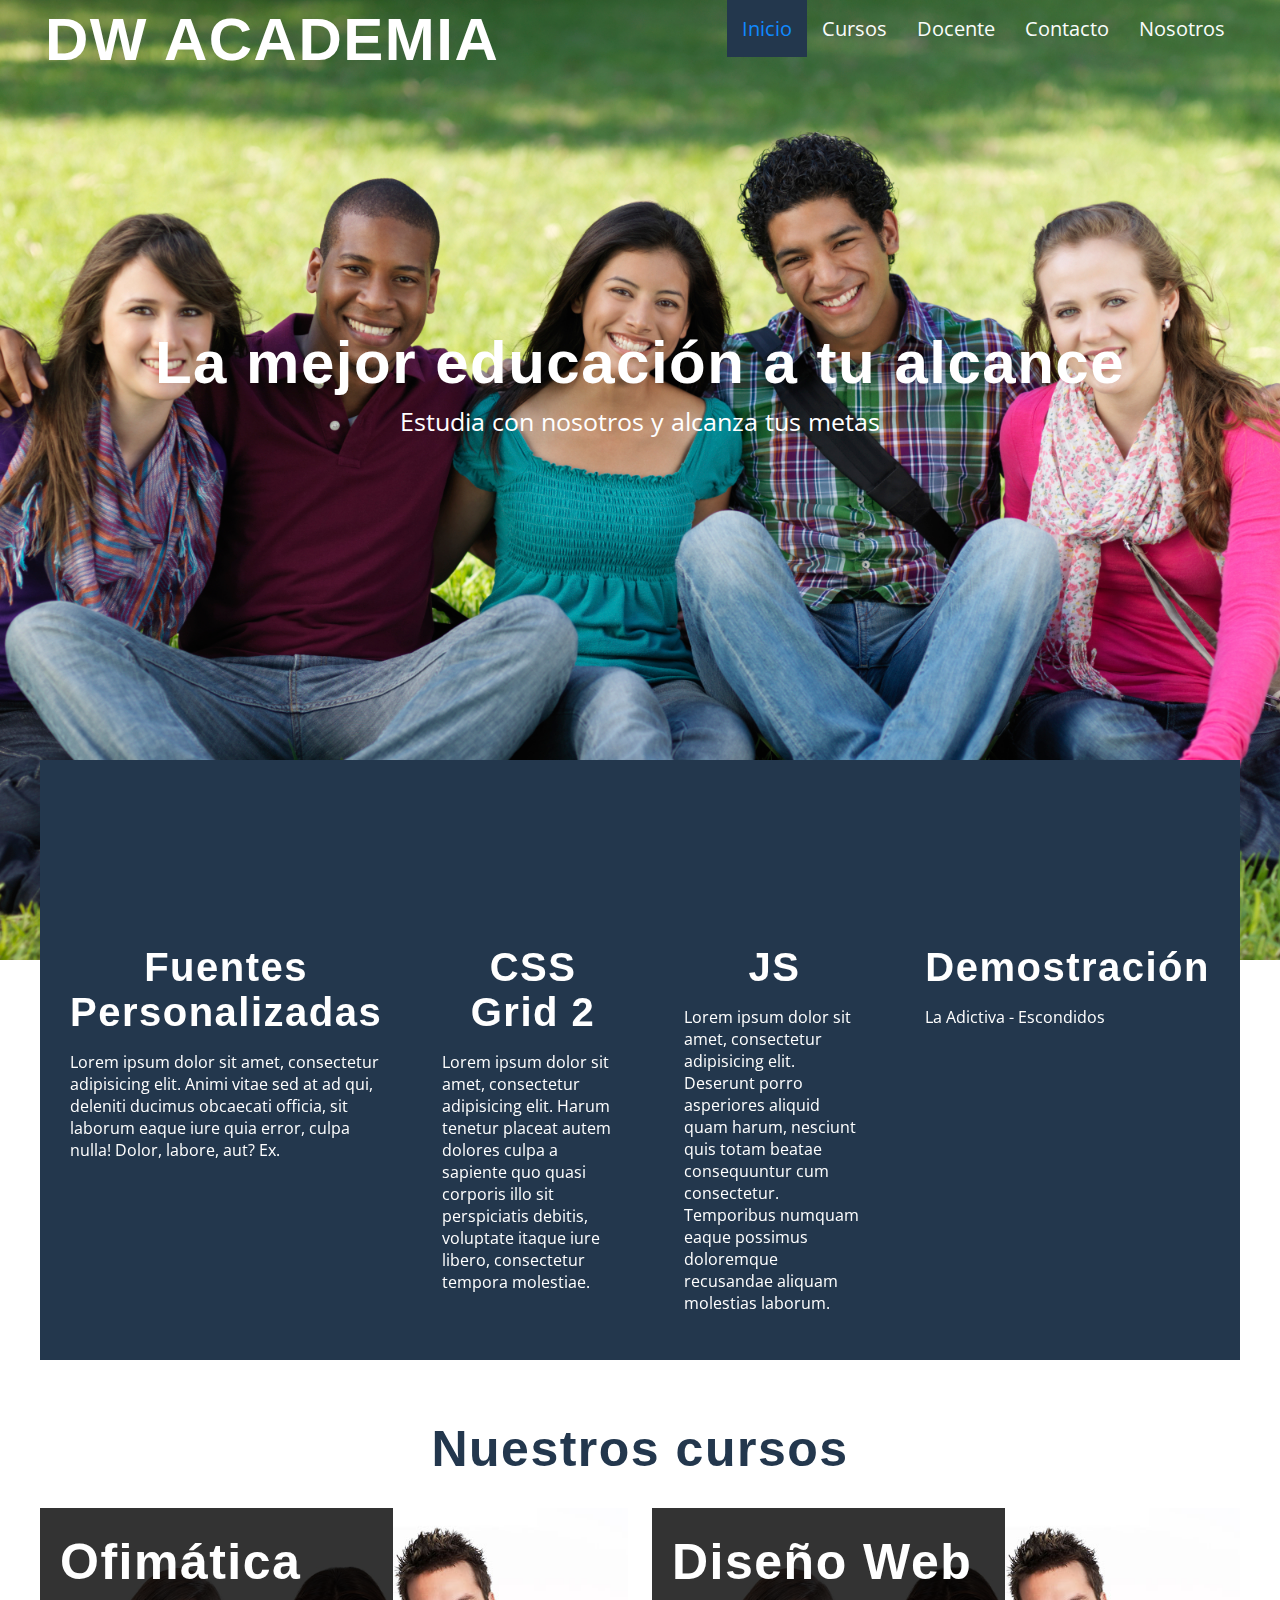
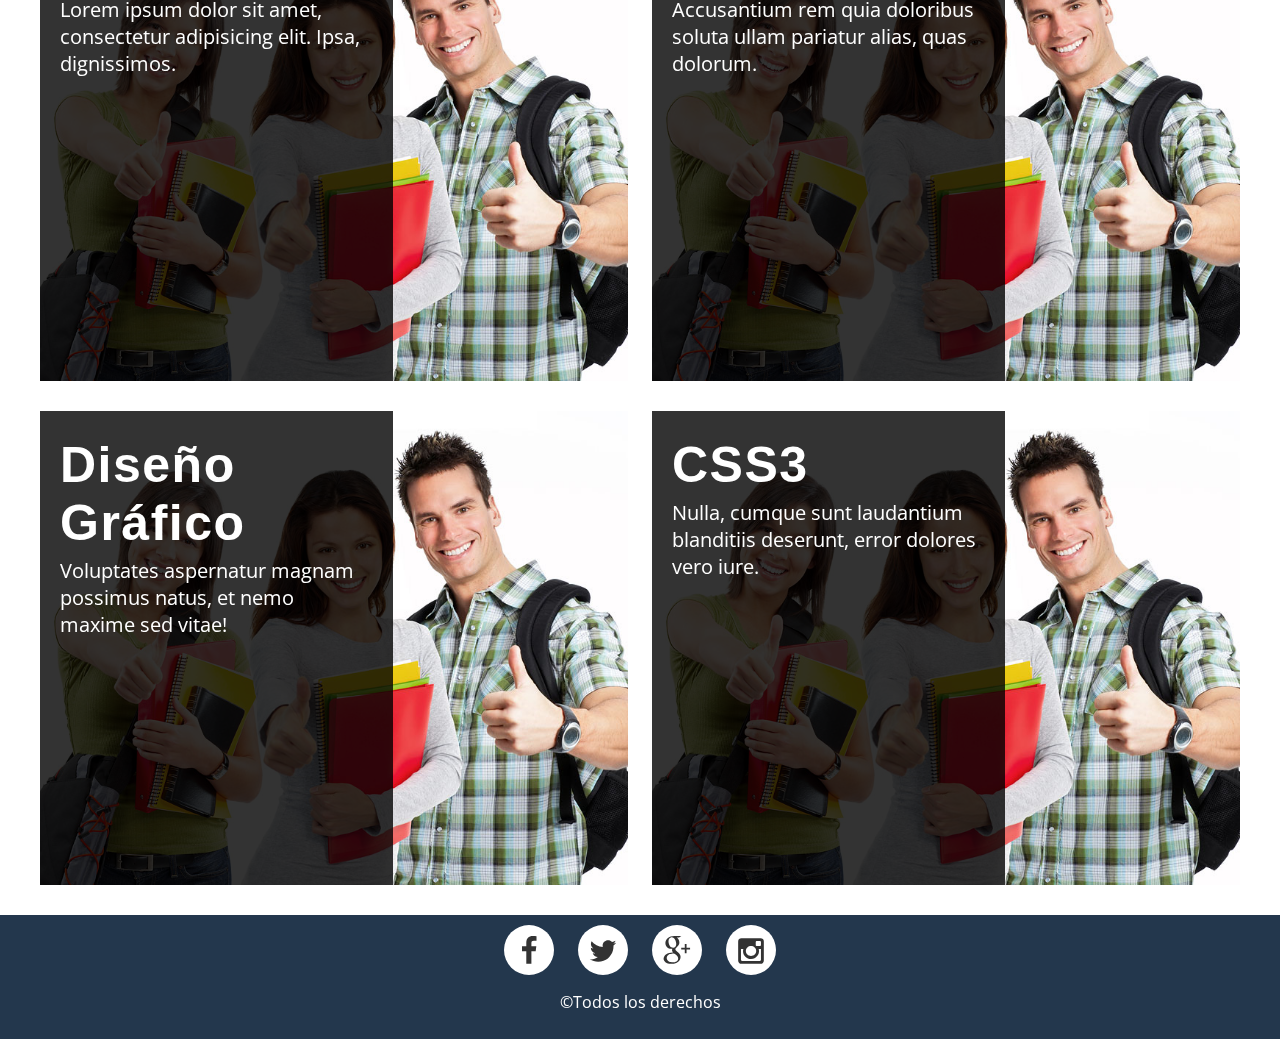
<file: index.html>
<!DOCTYPE html>
<html lang="es">
<head>
  <meta charset="utf-8">
  <title>DW ACADEMIA </title>
  <meta name="viewport" content="width=device-width, user-scalable=no, initial-scale=1.0, maximum-scale=1.0, minimum-scale=1.0">
  <link rel="stylesheet"  href="css/estilos.css">
  <link rel="stylesheet" href="iconos/styles.css">
</head>
<body>
    <header class="header">
      <div class="contenedor">
        <h1 class="logo">DW ACADEMIA</h1>
        <span class="icon-menu" id="btn-menu"></span>
        <nav class="nav" id="nav">
          <ul class="menu">
            <li class="menu__item"><a href="index.html" class="menu__link select">Inicio</a></li>
            <li class="menu__item"><a href="Cursos/index.html" class="menu__link">Cursos</a></li>
            <li class="menu__item"><a href="Docente/index.html" class="menu__link">Docente</a></li>
            <li class="menu__item"><a href="Contacto/index.html" class="menu__link">Contacto</a></li>
            <li class="menu__item"><a href="Nosotros/index.html" class="menu__link">Nosotros</a></li>
          </ul>
        </nav>
      </div>
    </header>
    <div class="banner">
     <img src="img/banner.jpg" alt="">
      <div class="contenedor">
        <h2 class="banner__titulo">La mejor educación a tu alcance</h2>
        <p class="banner__txt">Estudia con nosotros y alcanza tus metas</p>
      </div>
    </div>
    <main class="main">
      <div class="contenedor">
        <section class="info">
          <article class="info__columna">
           <iframe width="560" height="315" src="https://www.youtube.com/embed/FzUhXg6Cs-8" alt="" class="info__img" frameborder="0" allow="accelerometer; autoplay; encrypted-media; gyroscope; picture-in-picture" allowfullscreen></iframe>
            <h2 class="info__titulo">Fuentes Personalizadas</h2>
            <p class="info__txt">Lorem ipsum dolor sit amet, consectetur adipisicing elit. Animi vitae sed at ad qui, deleniti ducimus obcaecati officia, sit laborum eaque iure quia error, culpa nulla! Dolor, labore, aut? Ex.</p>
          </article>
          <article class="info__columna">
            <iframe width="560" height="315" src="https://www.youtube.com/embed/zsrw7i0zpgc" alt="" class="info__img" frameborder="0" allow="accelerometer; autoplay; encrypted-media; gyroscope; picture-in-picture" allowfullscreen></iframe>           
            <h2 class="info__titulo">CSS Grid 2</h2>
            <p class="info__txt">Lorem ipsum dolor sit amet, consectetur adipisicing elit. Harum tenetur placeat autem dolores culpa a sapiente quo quasi corporis illo sit perspiciatis debitis, voluptate itaque iure libero, consectetur tempora molestiae.</p>
          </article>
          <article class="info__columna">
            <iframe width="560" height="315" src="https://www.youtube.com/embed/WYmp13Md-X0" alt="" class="info__img" frameborder="0" allow="accelerometer; autoplay; encrypted-media; gyroscope; picture-in-picture" allowfullscreen></iframe>
            <h2 class="info__titulo">JS</h2>
            <p class="info__txt">Lorem ipsum dolor sit amet, consectetur adipisicing elit. Deserunt porro asperiores aliquid quam harum, nesciunt quis totam beatae consequuntur cum consectetur. Temporibus numquam eaque possimus doloremque recusandae aliquam molestias laborum.</p>
          </article>
          <article class="info__columna">
            <iframe width="560" height="315" src="https://www.youtube.com/embed/zSyuVnCnLRc" frameborder="0" allow="accelerometer; autoplay; encrypted-media; gyroscope; picture-in-picture" allowfullscreen></iframe>
            <h2 class="info__titulo">Demostración</h2>
            <p class="info__txt">La Adictiva - Escondidos</p>
          </article>
        </section>
        <section class="cursos">
          <h2 class="section__titulo">Nuestros cursos</h2>
          <div class="cursos__columna">
            <img src="img/img2.jpg" alt="" class="cursos__img">
            <div class="cursos__descripcion">
              <h2 class="cursos__titulo">Ofimática</h2>
              <div class="cursos__txt">Lorem ipsum dolor sit amet, consectetur adipisicing elit. Ipsa, dignissimos.</div>
            </div>
          </div>
          <div class="cursos__columna">
            <img src="img/img2.jpg" alt="" class="cursos__img">
            <div class="cursos__descripcion">
              <h2 class="cursos__titulo">Diseño Web</h2>
              <div class="cursos__txt">Accusantium rem quia doloribus soluta ullam pariatur alias, quas dolorum.</div>
            </div>
          </div>
          <div class="cursos__columna">
            <img src="img/img2.jpg" alt="" class="cursos__img">
            <div class="cursos__descripcion">
              <h2 class="cursos__titulo">Diseño Gráfico</h2>
              <div class="cursos__txt">Voluptates aspernatur magnam possimus natus, et nemo maxime sed vitae!</div>
            </div>
          </div>
          <div class="cursos__columna">
            <img src="img/img2.jpg" alt="" class="cursos__img">
            <div class="cursos__descripcion">
              <h2 class="cursos__titulo">CSS3</h2>
              <div class="cursos__txt">Nulla, cumque sunt laudantium blanditiis deserunt, error dolores vero iure.</div>
            </div>
          </div>
        </section>  
      </div>
    </main>
    <footer class="footer">
      <div class="contenedor">
        <div class="social">
          <a href="#" class="icon-facebook"></a>
          <a href="#" class="icon-twitter"></a>
          <a href="#" class="icon-google-plus"></a>
          <a href="#" class="icon-instagram"></a>
        </div>
        <p class="copy">&copy;Todos los derechos </p>
      </div>
    </footer>
    <script src="js/menu.js"></script>
  </body>
</html>
</file>
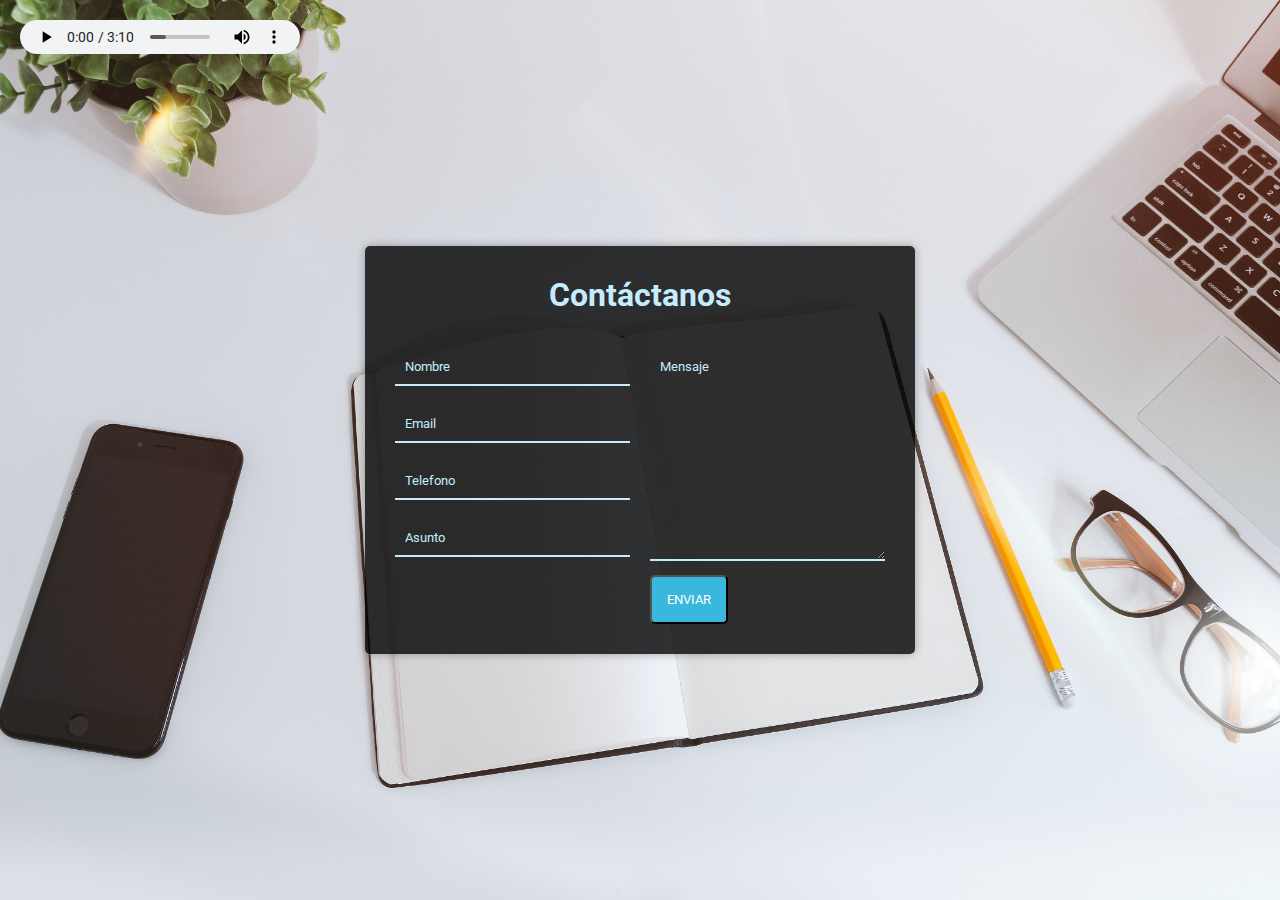
<file: Contacto/index.html>
<!DOCTYPE html>
<html lang="en">
<head>
	<meta charset="utf-8">
	<title>Contacto</title>
  <link rel="stylesheet"  href="style.css">
  <meta name="google" content="notranslate"/>
</head>
<body>
   <audio autoplay controls >
       <source src="audio.mp3">
   </audio>
<div class="wrapper">
  <div class="title">
    <h1>Contáctanos</h1>
  </div>
  <div class="contact-form">
    <div class="input-fields">
      <form action="" method="POST">
        <input type="text" class="input" placeholder="Nombre">
        <input type="text" class="input" placeholder="Email">
        <input type="text" class="input" placeholder="Telefono">
        <input type="text" class="input" placeholder="Asunto">
      </form>
    </div>
    <div class="msg">
      <form action="" method="POST">
        <textarea placeholder="Mensaje"></textarea>
        <input type="submit" class="btn" value="Enviar">
      </form>
    </div>
  </div>
</div>
</body>
</html>
</file>
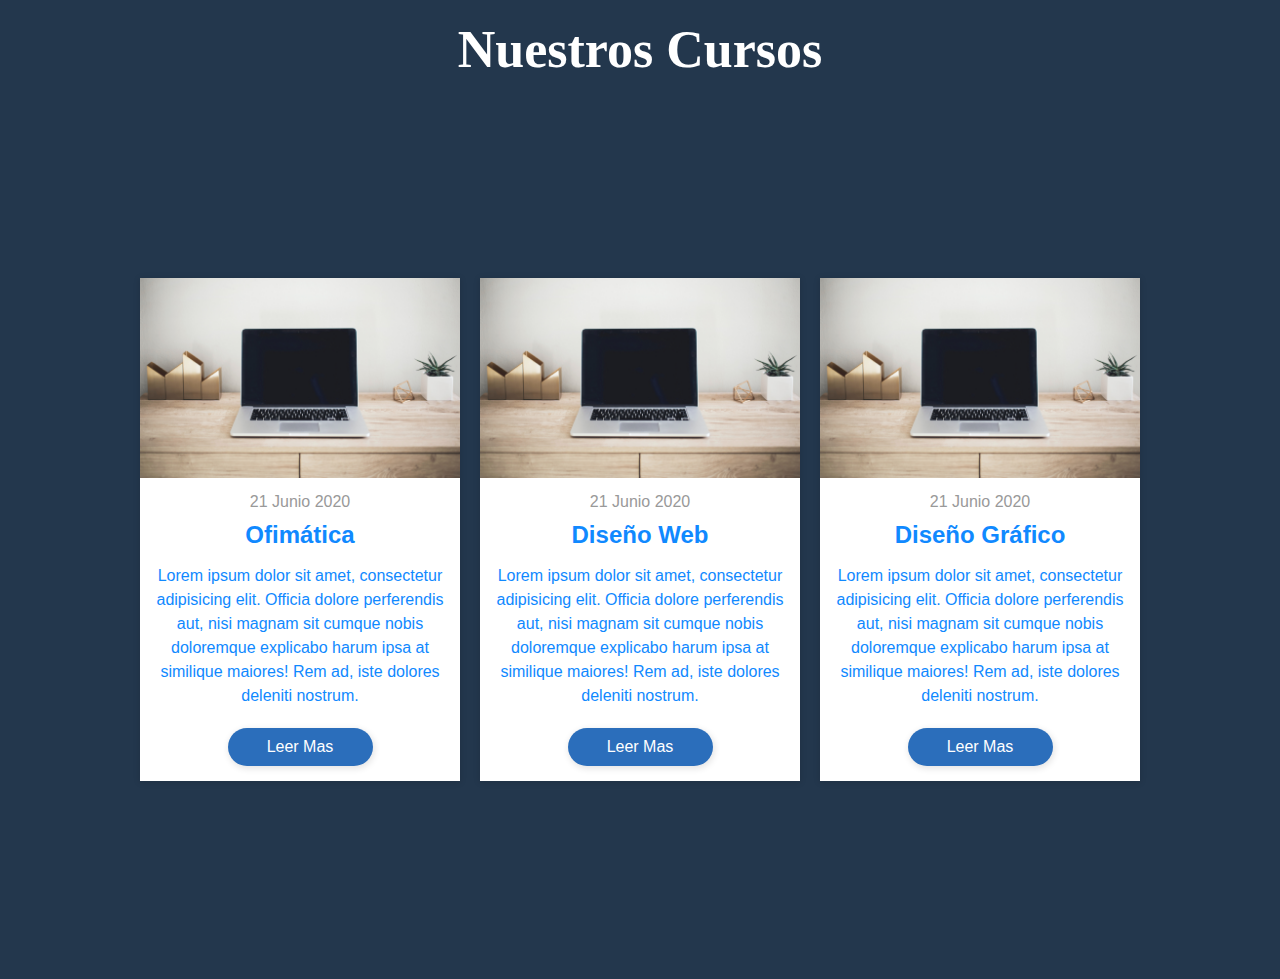
<file: Cursos/index.html>
<!DOCTYPE html>
<html lang="en">
<head>
    <meta charset="UTF-8">
    <meta name="viewport" content="width-device-width, initial-scale=1.0">
    <meta http-equiv="X-UA-Compatible" content="ie=edge">
    <link rel="stylesheet" href="style.css">
    <title>Cursos</title>
</head>
<body>
  
   <h1>Nuestros Cursos</h1>
    <section class="post-list">
    <div class="content">
    <article class="post">
    <div class="post-header">
    <div class="post-img1"></div>
    </div>
    <div class="post-body">
        <span> 21 Junio 2020</span>
        <h2>Ofimática</h2>
        <p class="descripcion">Lorem ipsum dolor sit amet, consectetur adipisicing elit. Officia dolore perferendis aut, nisi magnam sit cumque nobis doloremque explicabo harum ipsa at similique maiores! Rem ad, iste dolores deleniti nostrum.</p>
        <a href="a" class="post-link">Leer Mas</a>
    </div>
        </article>
    <article class="post">
    <div class="post-header">
    <div class="post-img2"></div>
    </div>
    <div class="post-body">
        <span> 21 Junio 2020</span>
        <h2>Diseño Web</h2>
        <p class="descripcion">Lorem ipsum dolor sit amet, consectetur adipisicing elit. Officia dolore perferendis aut, nisi magnam sit cumque nobis doloremque explicabo harum ipsa at similique maiores! Rem ad, iste dolores deleniti nostrum.</p>
        <a href="a" class="post-link">Leer Mas</a>
    </div>
        </article>      
    <article class="post">
    <div class="post-header">
    <div class="post-img3"></div>
    </div>
    <div class="post-body">
        <span> 21 Junio 2020</span>
        <h2>Diseño Gráfico</h2>
        <p class="descripcion">Lorem ipsum dolor sit amet, consectetur adipisicing elit. Officia dolore perferendis aut, nisi magnam sit cumque nobis doloremque explicabo harum ipsa at similique maiores! Rem ad, iste dolores deleniti nostrum.</p>
        <a href="a" class="post-link">Leer Mas</a>
    </div>
        </article>
    </div>
    </section>
    <script src="main.js"></script>
</body>
</html>
</file>
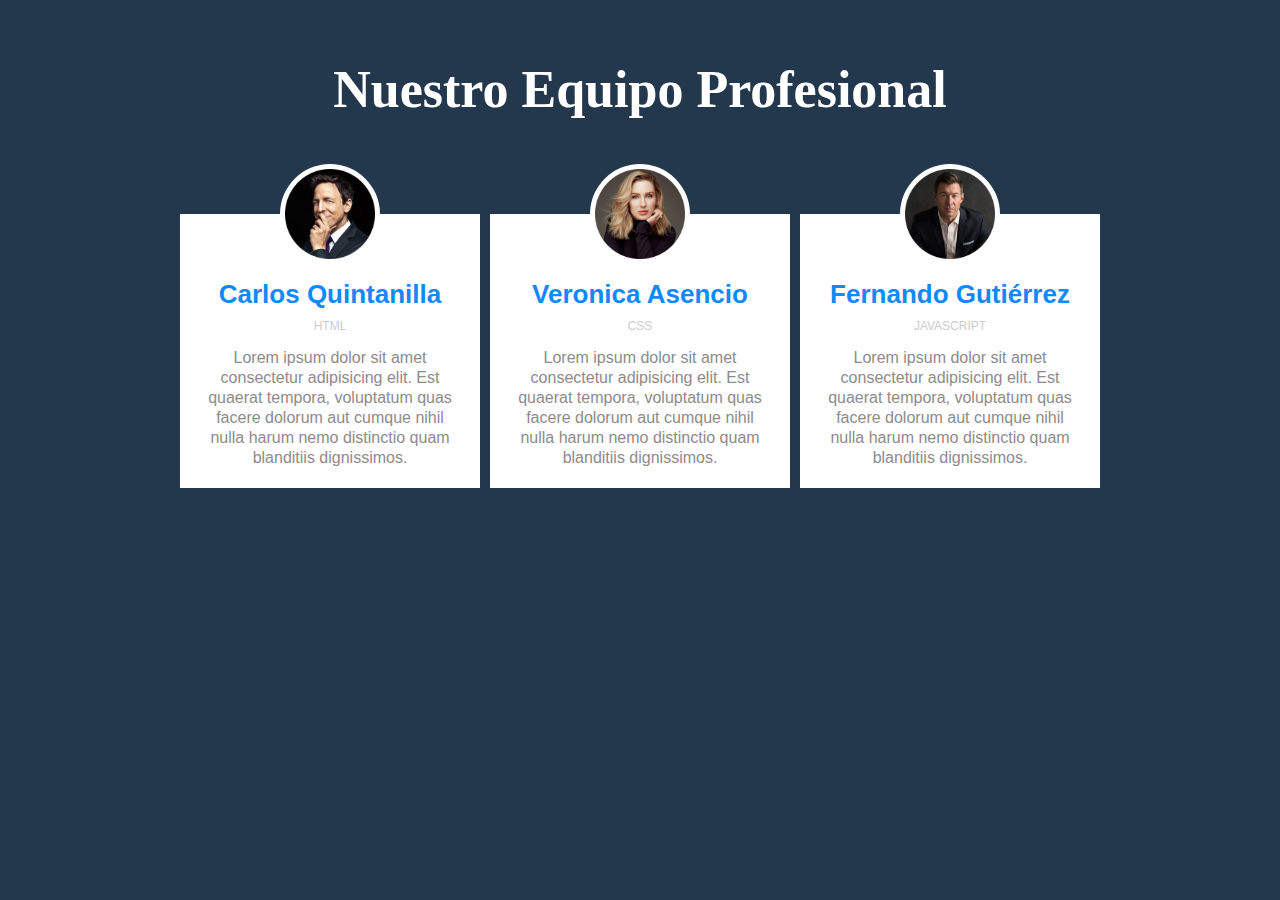
<file: Docente/index.html>
<!DOCTYPE html>
<html lang="en">
<head>
	<meta charset="utf-8">
	<title>Docente</title>
	<link rel="stylesheet"  href="styles.css">
</head>
<body>
<div class="wrapper">
  <h1>Nuestro Equipo Profesional</h1>
  <div class="team">
    <div class="team_member">
      <div class="team_img">
        <img src="team1.png" alt="Team_image">
      </div>
      <h3>Carlos Quintanilla</h3>
      <p class="role">HTML</p>
      <p>Lorem ipsum dolor sit amet consectetur adipisicing elit. Est quaerat tempora, voluptatum quas facere dolorum aut cumque nihil nulla harum nemo distinctio quam blanditiis dignissimos.</p>
    </div>
    <div class="team_member">
      <div class="team_img">
        <img src="team2.png" alt="Team_image">
      </div>
      <h3>Veronica Asencio</h3>
      <p class="role">CSS</p>
      <p>Lorem ipsum dolor sit amet consectetur adipisicing elit. Est quaerat tempora, voluptatum quas facere dolorum aut cumque nihil nulla harum nemo distinctio quam blanditiis dignissimos.</p>
    </div>
    
    <div class="team_member">
      <div class="team_img">
        <img src="team3.png" alt="Team_image">
      </div>
      <h3>Fernando Gutiérrez</h3>
      <p class="role">JavaScript</p>
      <p>Lorem ipsum dolor sit amet consectetur adipisicing elit. Est quaerat tempora, voluptatum quas facere dolorum aut cumque nihil nulla harum nemo distinctio quam blanditiis dignissimos.</p>
    </div>
  </div>
</div>
</body>
</html>
</file>
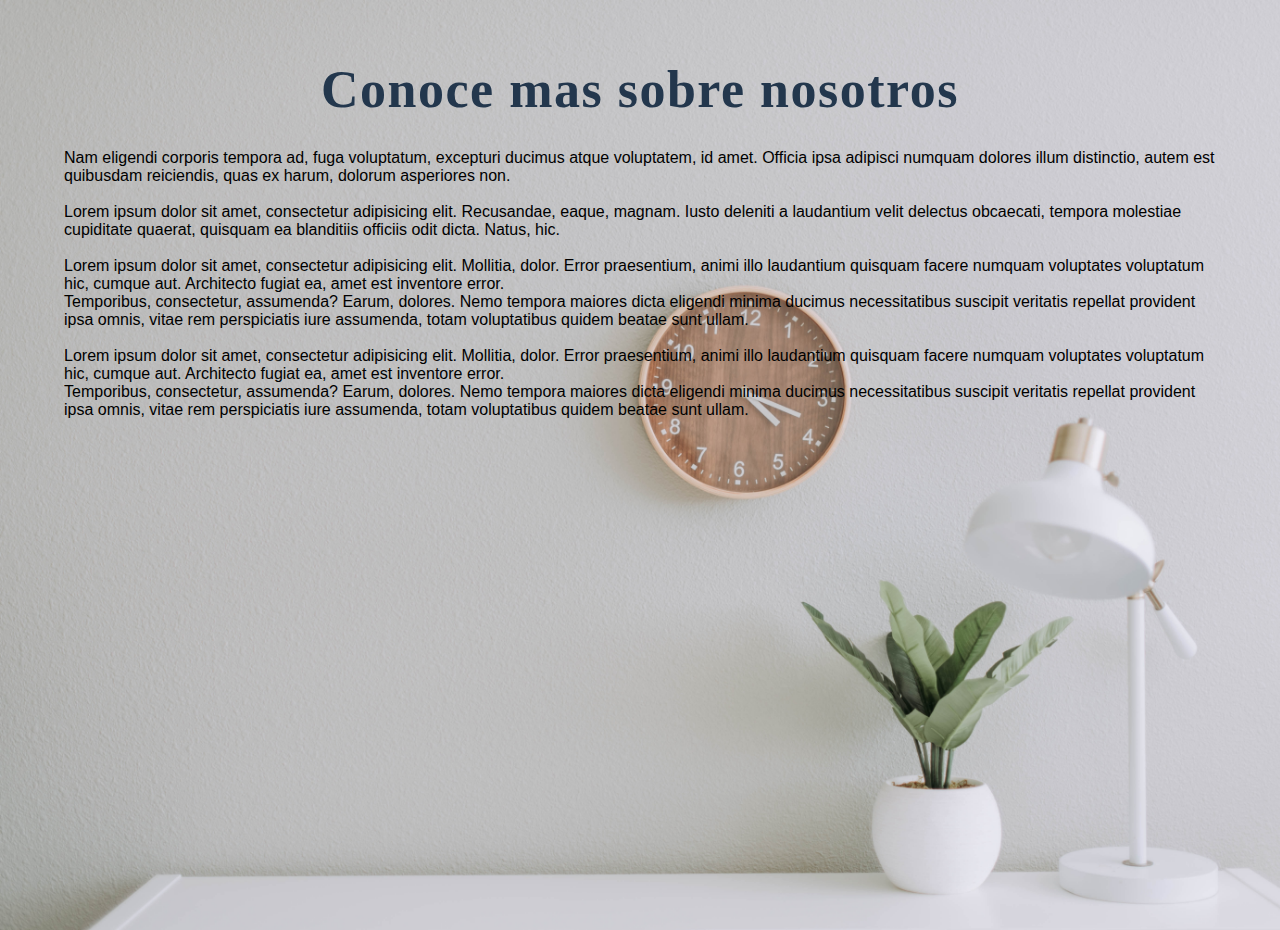
<file: Nosotros/index.html>
<!DOCTYPE html>
<html lang="es">
<head>
    <meta charset="UTF-8">
    <title>Nosotros</title>
    <link rel="stylesheet" href="estilos.css">
</head>
<body>   
   
    <h1>Conoce mas sobre nosotros</h1>
    
    <div><p>Nam eligendi corporis tempora ad, fuga voluptatum, excepturi ducimus atque voluptatem, id amet. Officia ipsa adipisci numquam dolores illum distinctio, autem est quibusdam reiciendis, quas ex harum, dolorum asperiores non.</p></div>
    <br>
    <div><p>
        Lorem ipsum dolor sit amet, consectetur adipisicing elit. Recusandae, eaque, magnam. Iusto deleniti a laudantium velit delectus obcaecati, tempora molestiae cupiditate quaerat, quisquam ea blanditiis officiis odit dicta. Natus, hic.</p>
    </div>
    <br>
    <div>
        <div><p>Lorem ipsum dolor sit amet, consectetur adipisicing elit. Mollitia, dolor. Error praesentium, animi illo laudantium quisquam facere numquam voluptates voluptatum hic, cumque aut. Architecto fugiat ea, amet est inventore error.</p> </div>
        <div><p>Temporibus, consectetur, assumenda? Earum, dolores. Nemo tempora maiores dicta eligendi minima ducimus necessitatibus suscipit veritatis repellat provident ipsa omnis, vitae rem perspiciatis iure assumenda, totam voluptatibus quidem beatae sunt ullam.</p></div>
        <br>
        <div><p>Lorem ipsum dolor sit amet, consectetur adipisicing elit. Mollitia, dolor. Error praesentium, animi illo laudantium quisquam facere numquam voluptates voluptatum hic, cumque aut. Architecto fugiat ea, amet est inventore error.</p></div>
        <div><p>Temporibus, consectetur, assumenda? Earum, dolores. Nemo tempora maiores dicta eligendi minima ducimus necessitatibus suscipit veritatis repellat provident ipsa omnis, vitae rem perspiciatis iure assumenda, totam voluptatibus quidem beatae sunt ullam.</p></div>
    </div>
    <div class="contenedor">
    <div class="caja animado">
    <h2>Titulo 1</h2>Lorem ipsum dolor sit amet, consectetur adipisicing elit. Libero enim commodi odio, facilis, quis veritatis illo cupiditate reiciendis optio nemo blanditiis hic, tempora! Ullam illum, minus veritatis, molestias soluta inventore!
    </div>
        <div class="caja animado">
    <h2>Titulo 2</h2>Lorem ipsum dolor sit amet, consectetur adipisicing elit. Libero enim commodi odio, facilis, quis veritatis illo cupiditate reiciendis optio nemo blanditiis hic, tempora! Ullam illum, minus veritatis, molestias soluta inventore!
    </div>
        <div class="caja animado">
    <h2>Titulo 3</h2>Lorem ipsum dolor sit amet, consectetur adipisicing elit. Libero enim commodi odio, facilis, quis veritatis illo cupiditate reiciendis optio nemo blanditiis hic, tempora! Ullam illum, minus veritatis, molestias soluta inventore!
    </div>
        <div class="caja animado">
    <h2>Titulo 4</h2>Lorem ipsum dolor sit amet, consectetur adipisicing elit. Libero enim commodi odio, facilis, quis veritatis illo cupiditate reiciendis optio nemo blanditiis hic, tempora! Ullam illum, minus veritatis, molestias soluta inventore!
    </div>
    </div>
    <script src="animar.js"></script>
</body>
</html>
</file>
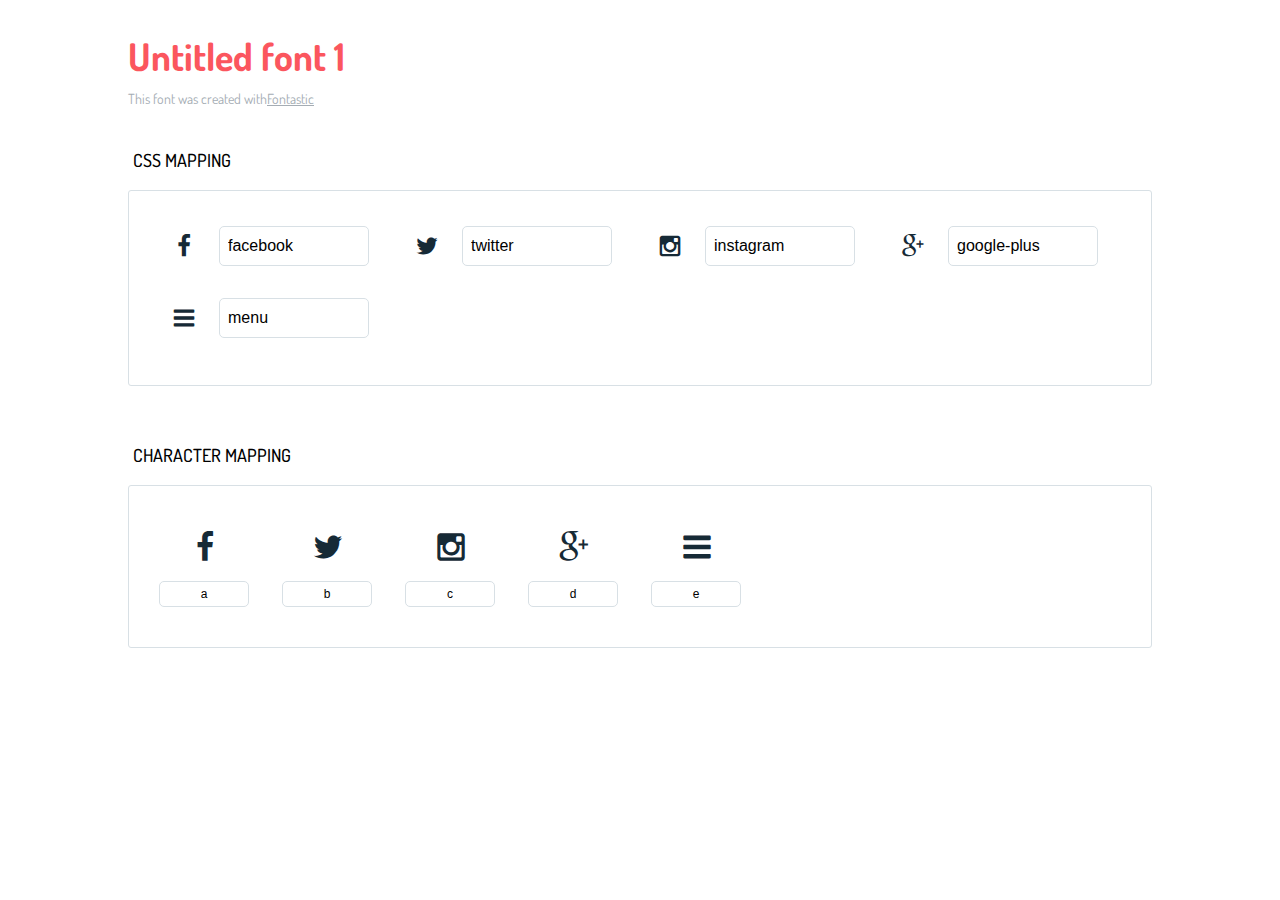
<file: iconos/icons-reference.html>
<!DOCTYPE html>
<html lang="en">
  <head>
    <meta charset="utf-8">
    <meta http-equiv="X-UA-Compatible" content="IE=edge,chrome=1">
    <meta name="viewport" content="width=device-width,initial-scale=1">
    <title>Font Reference - Untitled font 1</title>
    <link href="http://fonts.googleapis.com/css?family=Dosis:400,500,700" rel="stylesheet" type="text/css">
    <link rel="stylesheet" href="styles.css">
    <style type="text/css">html,body,div,span,applet,object,iframe,h1,h2,h3,h4,h5,h6,p,blockquote,pre,a,abbr,acronym,address,big,cite,code,del,dfn,em,img,ins,kbd,q,s,samp,small,strike,strong,sub,sup,tt,var,dl,dt,dd,ol,ul,li,fieldset,form,label,legend,table,caption,tbody,tfoot,thead,tr,th,td{margin:0;padding:0;border:0;outline:0;font-weight:inherit;font-style:inherit;font-family:inherit;font-size:100%;vertical-align:baseline}body{line-height:1;color:#000;background:#fff}ol,ul{list-style:none}table{border-collapse:separate;border-spacing:0;vertical-align:middle}caption,th,td{text-align:left;font-weight:normal;vertical-align:middle}a img{border:none}*{-webkit-box-sizing:border-box;-moz-box-sizing:border-box;box-sizing:border-box}body{font-family:'Dosis','Tahoma',sans-serif}.container{margin:15px auto;width:80%}h1{margin:40px 0 20px;font-weight:700;font-size:38px;line-height:32px;color:#fb565e}h2{font-size:18px;padding:0 0 21px 5px;margin:45px 0 0 0;text-transform:uppercase;font-weight:500}.small{font-size:14px;color:#a5adb4;}.small a{color:#a5adb4;}.small a:hover{color:#fb565e}.glyphs.character-mapping{margin:0 0 20px 0;padding:20px 0 20px 30px;color:rgba(0,0,0,0.5);border:1px solid #d8e0e5;border-radius:3px;}.glyphs.character-mapping li{margin:0 30px 20px 0;display:inline-block;width:90px}.glyphs.character-mapping .icon{margin:10px 0 10px 15px;padding:15px;position:relative;width:55px;height:55px;color:#162a36 !important;overflow:hidden;border-radius:3px;font-size:32px;}.glyphs.character-mapping .icon svg{fill:#000}.glyphs.character-mapping input{margin:0;padding:5px 0;line-height:12px;font-size:12px;display:block;width:100%;border:1px solid #d8e0e5;border-radius:5px;text-align:center;outline:0;}.glyphs.character-mapping input:focus{border:1px solid #fbde4a;-webkit-box-shadow:inset 0 0 3px #fbde4a;box-shadow:inset 0 0 3px #fbde4a}.glyphs.character-mapping input:hover{-webkit-box-shadow:inset 0 0 3px #fbde4a;box-shadow:inset 0 0 3px #fbde4a}.glyphs.css-mapping{margin:0 0 60px 0;padding:30px 0 20px 30px;color:rgba(0,0,0,0.5);border:1px solid #d8e0e5;border-radius:3px;}.glyphs.css-mapping li{margin:0 30px 20px 0;padding:0;display:inline-block;overflow:hidden}.glyphs.css-mapping .icon{margin:0;margin-right:10px;padding:13px;height:50px;width:50px;color:#162a36 !important;overflow:hidden;float:left;font-size:24px}.glyphs.css-mapping input{margin:0;margin-top:5px;padding:8px;line-height:16px;font-size:16px;display:block;width:150px;height:40px;border:1px solid #d8e0e5;border-radius:5px;background:#fff;outline:0;float:right;}.glyphs.css-mapping input:focus{border:1px solid #fbde4a;-webkit-box-shadow:inset 0 0 3px #fbde4a;box-shadow:inset 0 0 3px #fbde4a}.glyphs.css-mapping input:hover{-webkit-box-shadow:inset 0 0 3px #fbde4a;box-shadow:inset 0 0 3px #fbde4a}</style>
  </head>
  <body>
    <div class="container">
      <h1>Untitled font 1</h1>
      <p class="small">This font was created with<a href="http://fontastic.me/">Fontastic</a></p>
      <h2>CSS mapping</h2>
      <ul class="glyphs css-mapping">
        <li>
          <div class="icon icon-facebook"></div>
          <input type="text" readonly="readonly" value="facebook">
        </li>
        <li>
          <div class="icon icon-twitter"></div>
          <input type="text" readonly="readonly" value="twitter">
        </li>
        <li>
          <div class="icon icon-instagram"></div>
          <input type="text" readonly="readonly" value="instagram">
        </li>
        <li>
          <div class="icon icon-google-plus"></div>
          <input type="text" readonly="readonly" value="google-plus">
        </li>
        <li>
          <div class="icon icon-menu"></div>
          <input type="text" readonly="readonly" value="menu">
        </li>
      </ul>
      <h2>Character mapping</h2>
      <ul class="glyphs character-mapping">
        <li>
          <div data-icon="a" class="icon"></div>
          <input type="text" readonly="readonly" value="a">
        </li>
        <li>
          <div data-icon="b" class="icon"></div>
          <input type="text" readonly="readonly" value="b">
        </li>
        <li>
          <div data-icon="c" class="icon"></div>
          <input type="text" readonly="readonly" value="c">
        </li>
        <li>
          <div data-icon="d" class="icon"></div>
          <input type="text" readonly="readonly" value="d">
        </li>
        <li>
          <div data-icon="e" class="icon"></div>
          <input type="text" readonly="readonly" value="e">
        </li>
      </ul>
    </div>
    <script>(function() {
  var glyphs, i, len, ref;

  ref = document.getElementsByClassName('glyphs');
  for (i = 0, len = ref.length; i < len; i++) {
    glyphs = ref[i];
    glyphs.addEventListener('click', function(event) {
      if (event.target.tagName === 'INPUT') {
        return event.target.select();
      }
    });
  }

}).call(this);

    </script>
  </body>
</html>
</file>
<file: css/estilos.css>
@import 'https://fonts.googleapis.com/css?family=Open+Sans';
* {
  box-sizing: border-box;
}
img {
  display: block;
  max-width: 100%;
}
iframe{
  display: block;
  max-width: 100%;
  height:auto;
}
body {
  margin: 0;
  font-family: 'Open Sans', sans-serif;
}
h1, h2, h3, h4, h5, h6 {
  font-family: 'Yanone Kaffeesatz', sans-serif;
  letter-spacing: 1.5px;
}
.section__titulo {
  text-align: center;
  font-size: 40px;
  color: #23374d;
}
.contenedor {
  margin: auto;
  width: 99%;
}
/*-------------------Estilos del header-------------------*/
.header {
  height: 60px;
}
.header .contenedor {
  display: flex;
  justify-content: space-between;
}
.logo, .icon-menu {
  margin: 5px;
  color: #fff;
}
.icon-menu {
  display: block;
  width: 40px;
  height: 40px;
  font-size: 30px;
  background: #23374d;
  text-align: center;
  line-height: 45px;
  border-radius: 5px;
  margin-left: auto;
  cursor: pointer;
}
/*------------------Estilos del menu------------------*/
.nav {
  position: absolute;
  top: 60px;
  left: -100%;
  width: 100%;
  transition: all 0.4s;
}
.menu {
  list-style: none;
  padding: 0;
  margin: 0;
}
.menu__link {
  display: block;
  padding: 15px;
  background: #23374d;
  text-decoration: none;
  color: #f9fcfb;
}
.menu__link:hover, .select {
  background: white;
  color: #1089ff;
}
.mostrar {
  left: 0;
}

/*--------------Estilos de banner--------------*/

.banner {
  margin-top: -60px;
  position: relative;
  z-index: -1000;
  margin-bottom: 20px;
}

.banner .contenedor {
  position: absolute;
  top: 50%;
  left: 50%;
  transform: translateX(-50%) translateY(-50%);
  width: 100%;
  color: #fff;
  text-align: center;
}

.banner__txt {
  display: none;
}

/*-----------------Estilos de info-----------------*/
.info__columna {
  background: #23374d;
  color: #fff;
  padding: 15px;
  margin-bottom: 30px;
}

/*-----------------Estilos de cursos-----------------*/
.cursos__columna {
  position: relative;
  margin-bottom: 30px;
}
.cursos__descripcion {
  position: absolute;
  top: 0;
  left: 0;
  color: #fff;
  background: rgba(0,0,0,0.8);
  width: 60%;
  height: 100%;
  padding: 5px;
}
.cursos__titulo {
  font-size: 25px;
  margin: 5px 0;
}
.cursos__img {
  width: 100%;
}
/*-----------------Estilos de footer-----------------*/

.footer {
  background: #23374d;
  color: #fff;
  padding: 10px;
  text-align: center;
}

.footer .social [class^="icon-"] {
  display: inline-block;
  color: #333;
  text-decoration: none;
  font-size: 30px;
  padding: 10px;
  background: white;
  border-radius: 50%;
  width: 50px;
  height: 50px;
  line-height: 40px;
}

/*------------------Estilos responsive------------------*/

@media(min-width:480px) {
  .logo {
    font-size: 40px;
  }
  .banner__titulo {
    font-size: 30px;
    margin: 5px 0;
  }
  .banner__txt {
    display: block;
    font-size: 18px;
    margin: 7px 0;
  }
  .info, .cursos {
    display: flex;
    justify-content: space-between;
    margin-top: -90px;
  }
  .info__columna {
    width: 32%;
  }
  .info__titulo {
    font-size: 30px;
    margin: 5px 0;
  }
  .section__titulo {
    width: 100%;
  }
  .cursos {
    flex-wrap: wrap;
    margin-top: 0;
  }
  .cursos__columna {
    width: 49%;
  }
  .footer .social [class^="icon-"] {
    margin: 0 10px;
  }
}
@media(min-width:768px) {  
  .banner__titulo {
    font-size: 50px;
  }
  .cursos__titulo {
    font-size: 40px;
  }
}

@media(min-width:1024px) {  
  .contenedor {
    width: 1000px;
  }
  .section__titulo {
    font-size: 50px;
    margin: 30px 0;
  }
  .nav {
    position: static;
    width: auto;
  }
  .menu {
    display: flex;
  }
  .icon-menu {
    display: none;
  }
  .menu__link {
    background: none;
    font-size: 20px;
  }
  .select {
    color: #1089ff;
    background: #23374d;
  }
  .banner__titulo {
    font-size: 60px;
  }
  .banner__txt {
    font-size: 25px;
  }
  .info {
    margin-top: -120px;
  }
  .info__columna {
    padding: 30px;
  }
  .info__titulo {
    font-size: 40px;
    text-align: center;
  }
  .cursos__descripcion {
    padding: 20px;
  }
  .cursos__titulo {
    font-size: 50px;
  }
  .cursos__txt {
    font-size: 20px;
  }
}

@media(min-width:1280px) {
  .contenedor {
    width: 1200px;
  }
  .logo {
    font-size: 60px;
  }
  .banner .contenedor {
    top: 40%;
  }
  .info {
    margin-top: -220px;
  }
}
</file>
<file: iconos/styles.css>
@charset "UTF-8";

@font-face {
  font-family: "untitled-font-1";
  src:url("fonts/untitled-font-1.eot");
  src:url("fonts/untitled-font-1.eot?#iefix") format("embedded-opentype"),
    url("fonts/untitled-font-1.woff") format("woff"),
    url("fonts/untitled-font-1.ttf") format("truetype"),
    url("fonts/untitled-font-1.svg#untitled-font-1") format("svg");
  font-weight: normal;
  font-style: normal;

}

[data-icon]:before {
  font-family: "untitled-font-1" !important;
  content: attr(data-icon);
  font-style: normal !important;
  font-weight: normal !important;
  font-variant: normal !important;
  text-transform: none !important;
  speak: none;
  line-height: 1;
  -webkit-font-smoothing: antialiased;
  -moz-osx-font-smoothing: grayscale;
}

[class^="icon-"]:before,
[class*=" icon-"]:before {
  font-family: "untitled-font-1" !important;
  font-style: normal !important;
  font-weight: normal !important;
  font-variant: normal !important;
  text-transform: none !important;
  speak: none;
  line-height: 1;
  -webkit-font-smoothing: antialiased;
  -moz-osx-font-smoothing: grayscale;
}

.icon-facebook:before {
  content: "\61";
}
.icon-twitter:before {
  content: "\62";
}
.icon-instagram:before {
  content: "\63";
}
.icon-google-plus:before {
  content: "\64";
}
.icon-menu:before {
  content: "\65";
}
</file>
<file: Contacto/style.css>
@import url('https://fonts.googleapis.com/css?family=Roboto');

*{
  margin: 0;
  padding: 0;
  box-sizing: border-box;
  outline: none;
  font-family: 'Roboto', sans-serif;
}

body{
  background: url('fondo.jpg') no-repeat top center;
  background-size: cover;
  height: 100vh;
}

body, audio{
padding: 10px;
}

.wrapper{
  position: absolute;
  top: 50%;
  left: 50%;
  transform: translate(-50%, -50%);
  width: 100%;
  max-width: 550px;
  background: rgba(0,0,0,0.8);
  padding: 30px;
  border-radius: 5px;
  box-shadow: 0 0 10px rgba(0,0,0,0.3);
}

.wrapper .title h1{
  color: #c5ecfd;
  text-align: center;
  margin-bottom: 25px;
}

.contact-form{
  display: flex;
}

.input-fields{
  display: flex;
  flex-direction: column;
  margin-right: 4%;
}

.input-fields,
.msg{
  width: 48%;
}

.input-fields .input,
.msg textarea{
  margin: 10px 0;
  background: transparent;
  border: 0px;
  border-bottom: 2px solid #c5ecfd;
  padding: 10px;
  color: #c5ecfd;
  width: 100%;
}

.msg textarea{
  height: 212px;
}

::-webkit-input-placeholder {
  /* Chrome/Opera/Safari */
  color: #c5ecfd;
}
::-moz-placeholder {
  /* Firefox 19+ */
  color: #c5ecfd;
}
:-ms-input-placeholder {
  /* IE 10+ */
  color: #c5ecfd;
}

.btn {
    background: #39b7dd;
    text-align: center;
    padding: 15px;
    border-radius: 5px;
    color: #fff;
    cursor: pointer;
    text-transform: uppercase;
}

@media screen and (max-width: 600px){
  .contact-form{
    flex-direction: column;
  }
  .msg textarea{
    height: 80px;
  }
  .input-fields,
  .msg{
    width: 100%;
  }
}
</file>
<file: Cursos/style.css>
*{
    margin: 0;
    padding: 0;
    box-sizing: border-box;
}

body{
    font-family: sans-serif;
    background: #23374d;
}

h1{
  margin-top: 20px;
  font-family: 'Allura';
  font-size: 52px;
  text-align: center;
  color: #fff;
}

.post-list{
    display: flex;
    min-height: 100vh;
    align-items: center;
    justify-content: center;
    padding: 30px 15px;
}

.content{
    display: grid;
    grid-template-columns: repeat(3,1fr);
    grid-gap: 20px;
    max-width: 1000px;
    margin: auto;
    color: #1089ff;
}

.post-img1{
    background: url(imagen.jpg);
    width: 100%;
    height: 200px;
    background-size: cover;
    background-position: center;
    transition: .2s;
}

.post-img2{
    background: url(imagen.jpg);
    width: 100%;
    height: 200px;
    background-size: cover;
    background-position: center;
    transition: .2s;
}

.post-img3{
    background: url(imagen.jpg);
    width: 100%;
    height: 200px;
    background-size: cover;
    background-position: center;
    transition: .2s;
}

.post{
    box-shadow: 0 1px 6px 1px rgba(0,0,0,.1);
    overflow: hidden;
    transition: .2s;
}

.post:hover{
    transform: translateY(-4px);
    box-shadow: 0 1px 14px 2px rgba(0,0,0,.15);
}

.post-header{
    width: 100%;
    height: 200px;
    overflow: hidden;
    cursor: pointer;
}

.post:hover .post-img1,
.post:hover .post-img2,
.post:hover .post-img3{
    transform: scale(1.1);
}

.post-body{
    padding: 15px;
    text-align: center;
    background: #fff;
}

.post-body span{
    display: inline-block;
    color: #999;
    margin-bottom: 10px;
}

.post-body h2{
    margin-bottom: 15px;
}

.post-body p{
    line-height: 1.5;
    margin-bottom: 20px;
}

.post-body .post-link{
    display: block;
    text-decoration: none;
    padding: 10px;
    background: #2b6ebb;
    color: #fff;
    width: 50%;
    margin: auto;
    border-radius: 20px;
    box-shadow: 1px 2px 6px 1px rgba(0,0,0,.1);
    transition: .2s;
}

.post-body .post-link:hover{
    background: #3378c7;
    box-shadow: 1px 2px 6px 1px rgba(0,0,0,.2);
    transform: translateY(-2px);
}

@media (max-width: 840px){
    .content{
        grid-template: columns: repeat(2,1fr);
    }
}

@media (max-width: 840px){
    .content{
        grid-template: columns: repeat(1,1fr);
    }
}
</file>
<file: Docente/styles.css>
@import url('https://fonts.googleapis.com/css?family=Roboto');

*{
  margin: 0;
  padding: 0;
  box-sizing: border-box;
}

body{
  background: #23374d;
  font-family: 'Josefin Sans', sans-serif;
}

.wrapper{
  margin-top: 60px;
}

.wrapper h1{
  color: #fff;
  font-family: 'Allura';
  font-size: 52px;
  margin-bottom: 90px;
  text-align: center;
}

.team{
  display: flex;
  justify-content: center;
  width: auto;
  text-align: center;
  flex-wrap: wrap;
}

.team .team_member{
  background: #fff;
  margin: 5px;
  margin-bottom: 50px;
  width: 300px;
  padding: 20px;
  line-height: 20px;
  color: #8e8b8b;  
  position: relative;
}

.team .team_member h3{
  color: #1089ff;
  font-size: 26px;
  margin-top: 50px;
}

.team .team_member p.role{
  color: #ccc;
  margin: 12px 0;
  font-size: 12px;
  text-transform: uppercase;
}

.team .team_member .team_img{
  position: absolute;
  top: -50px;
  left: 50%;
  transform: translateX(-50%);
  width: 100px;
  height: 100px;
  border-radius: 50%;
  background: #fff;
}

.team .team_member .team_img img{
  width: 100px;
  height: 100px;
  padding: 5px;
}
</file>
<file: Nosotros/estilos.css>
@import url('https://fonts.googleapis.com/css?family=Roboto');

*{
    margin: 0;
    padding: 0;
    box-sizing: border-box;
}
.contenedor{
    display:flex;
    justify-content: space-around;
    flex-wrap: wrap;
    color: #fff;
}


h1{
    font-family: 'Allura';
    letter-spacing: 1.5px;
    text-align: center;
    font-size: 52px;
    color: #23374d;
    margin-top: 30px;
    padding: 30px;
}
body{
    
    background:url(foto.jpg);
    font-family: 'Josefin Sans', sans-serif;
    background-size: cover;
    height: 100vh;
    margin: auto;
    width: 90%;
}

.caja{
    border: 2px ;
    padding: 20px;
    width: 300px;
    margin-top: 20px;
    margin-bottom: 20px;
    background: #23374d;
}


.animado{
    opacity: 0;
    transition: all 0.6s;
}

.mostrarArriba{
    animation: mostrarArriba 1s;
}

@keyframes mostrarArriba{
   0%{
      transform: translateY(60px);
    }
    100%{
        transform: translateY(0);
    }
}
</file>
